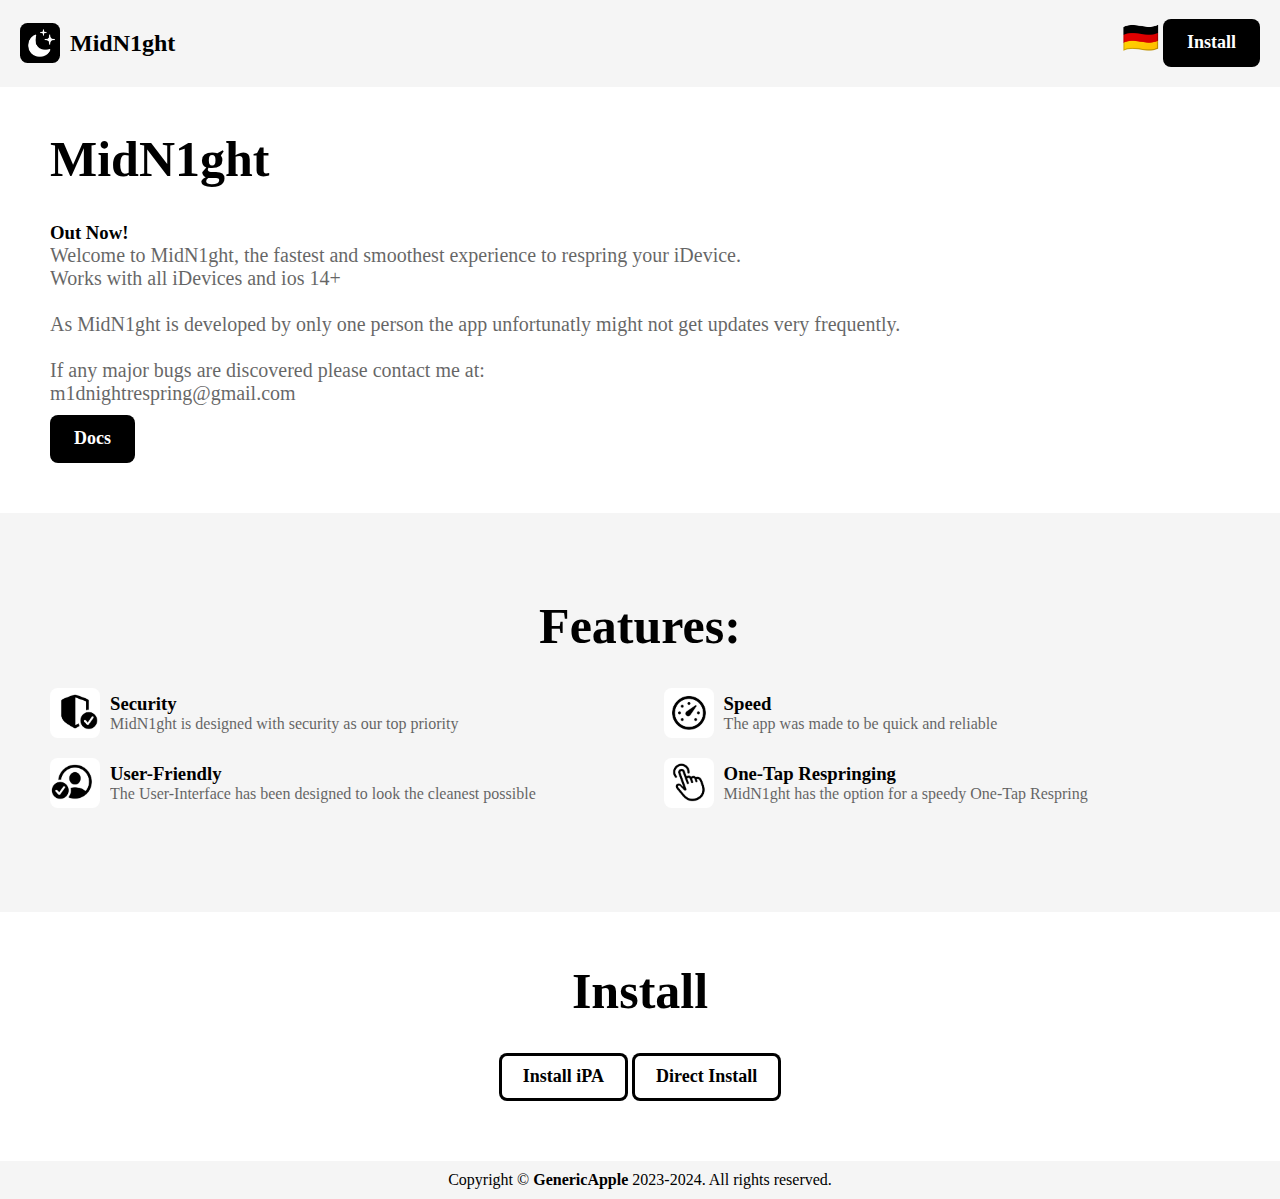
<file: index.html>
<!DOCTYPE html>
<html>

<head>
  <meta charset="utf-8">
  <meta name="viewport" content="width=device-width">
  <title>MidN1ght</title>
  <link rel="apple-touch-icon" sizes="180x180" href="/apple-touch-icon.png">
  <link rel="icon" type="image/png" sizes="32x32" href="/favicon-32x32.png">
  <link rel="icon" type="image/png" sizes="16x16" href="/favicon-16x16.png">
  <link rel="manifest" href="/site.webmanifest">
  <link rel="shortcut icon" type="image/icon-x" href="favicon.ico" />
  <link href="https://raw.githubusercontent.com/mid-n1ght/midn1ght/main/style.css" rel="stylesheet" type="text/css">
  <link href="style.css" rel="stylesheet" type="text/css">
</head>

<body>
  <header>
    <div class="header">
        <img src="assets/logo.png" alt="⚠️" class="logo">
        <h2>MidN1ght</h2>
        <div>
          <a href="index_de.html" class="language" align="center">🇩🇪</a>
          <a href="#install" class="Hbutton">Install</a>
        </div>
    </div>
  </header>

  <div class="maincontainer">
    <div class="main">
      <h1>MidN1ght</h1>
      <h3>Out Now!</h3>
      <p>
        Welcome to MidN1ght, the fastest and smoothest experience to respring your iDevice.<br>
        Works with all iDevices and ios 14+<br><br>
        As MidN1ght is developed by only one person the app unfortunatly might not get updates very frequently.<br><br>
        If any major bugs are discovered please contact me at:<br>
        m1dnightrespring@gmail.com
      </p>
      <a href = "https://midn1ght.gitbook.io/midn1ght/installation/downloads/ipa-download" class = "Hbutton">Docs</a>
    </div>
    <!-- <div class = "hidden">
      <img src="assets/mockup.jpeg" class="mockup" alt="⚠️" align="center">
    </div> -->
  </div>

  <div class="about">
    <h1>Features:</h1>
    <div class="icon-pair">
      <div class="icon-container">
        <img src="assets/secure.jpeg" alt="⚠️" class="icon">
        <div class="text-container">
          <h3>Security</h3>
          <p>MidN1ght is designed with security as our top priority</p>
        </div>
      </div>
      <div class="icon-container">
        <img src="assets/quick.jpeg" alt="⚠️" class="icon">
        <div class="text-container">
          <h3>Speed</h3>
          <p>The app was made to be quick and reliable</p>
        </div>
      </div>
    </div>
    <div class="icon-pair">
      <div class="icon-container">
        <img src="assets/userfriendly.jpeg" alt="⚠️" class="icon">
        <div class="text-container">
          <h3>User-Friendly</h3>
          <p>The User-Interface has been designed to look the cleanest possible</p>
        </div>
      </div>
      <div class="icon-container">
        <img src="assets/onetap.jpeg" alt="⚠️" class="icon">
        <div class="text-container">
          <h3>One-Tap Respringing</h3>
          <p>MidN1ght has the option for a speedy One-Tap Respring</p>
        </div>
      </div>
    </div>
  </div>

  <div class="install" id="install">
    <h1>Install</h1>
    <div>
      <a href="https://github.com/mid-n1ght/midn1ght/raw/main/MidN1ght.ipa" class="button">Install iPA</a>
      <a href="itms-services://?action=download-manifest&url=https://raw.githubusercontent.com/mid-n1ght/midn1ght/main/midn1ght.plist" class="button">Direct Install</a>
    </div>
  </div>
  <div class = "rights">
    Copyright © <b>GenericApple</b> 2023-2024. All rights reserved.
  </div>
</body>

</html>
</file>
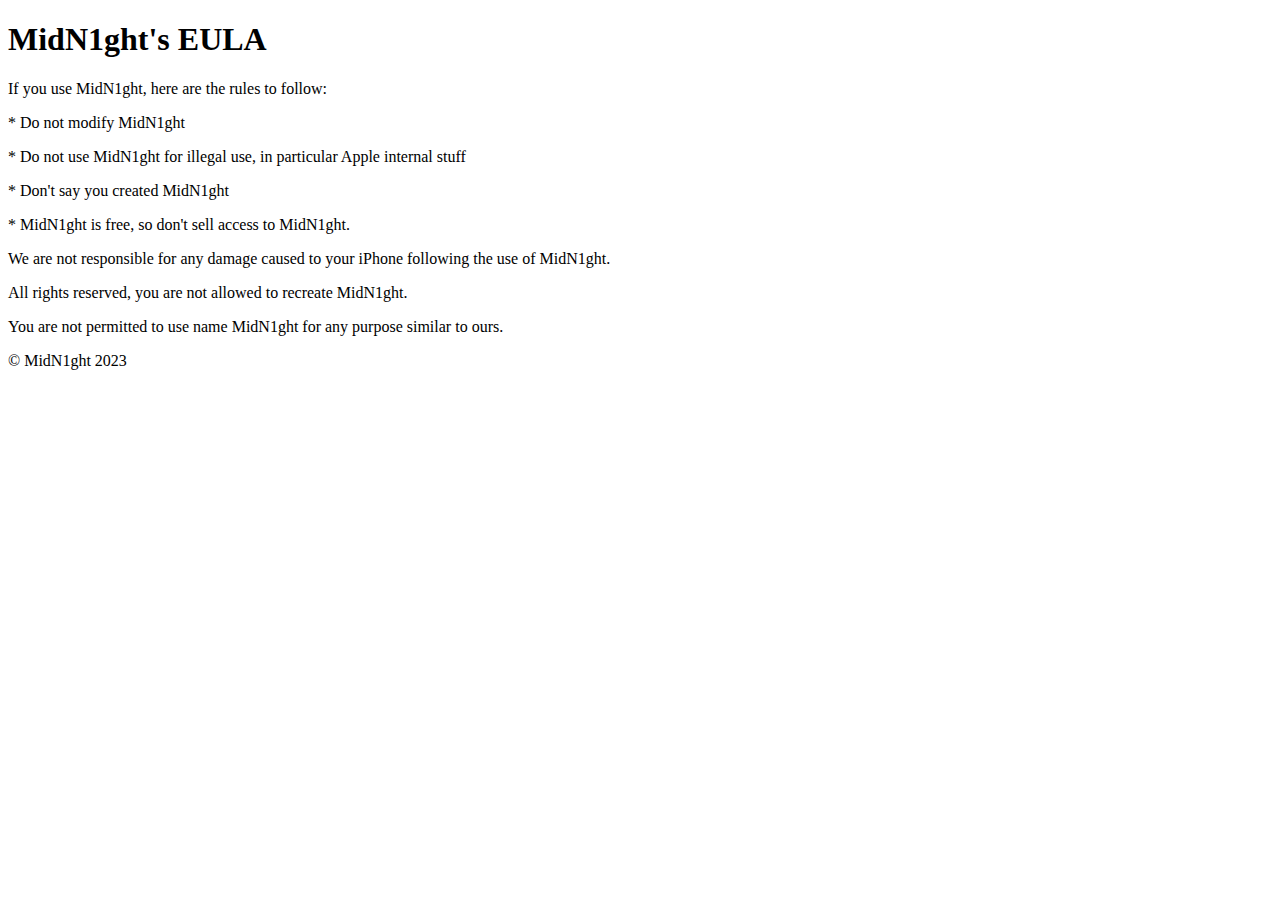
<file: eula.html>
<!DOCTYPE html>
<html>
  <body>
    <h1>MidN1ght's EULA</h1>
    <p>If you use MidN1ght, here are the rules to follow:</p>
    <p>* ﻿﻿Do not modify MidN1ght</p>
    <p>* ﻿﻿Do not use MidN1ght for illegal use, in particular Apple internal stuff</p>
    <p>* ﻿﻿Don't say you created MidN1ght</p>
    <p>* ﻿﻿MidN1ght is free, so don't sell access to MidN1ght.</p>
    <p>We are not responsible for any damage caused to your iPhone following the use of MidN1ght.</p>
    <p>All rights reserved, you are not allowed to recreate MidN1ght.</p>
    <p>You are not permitted to use name MidN1ght for any purpose similar to ours.</p>
    <p>© MidN1ght 2023</p>
  </body>
</html>
</file>
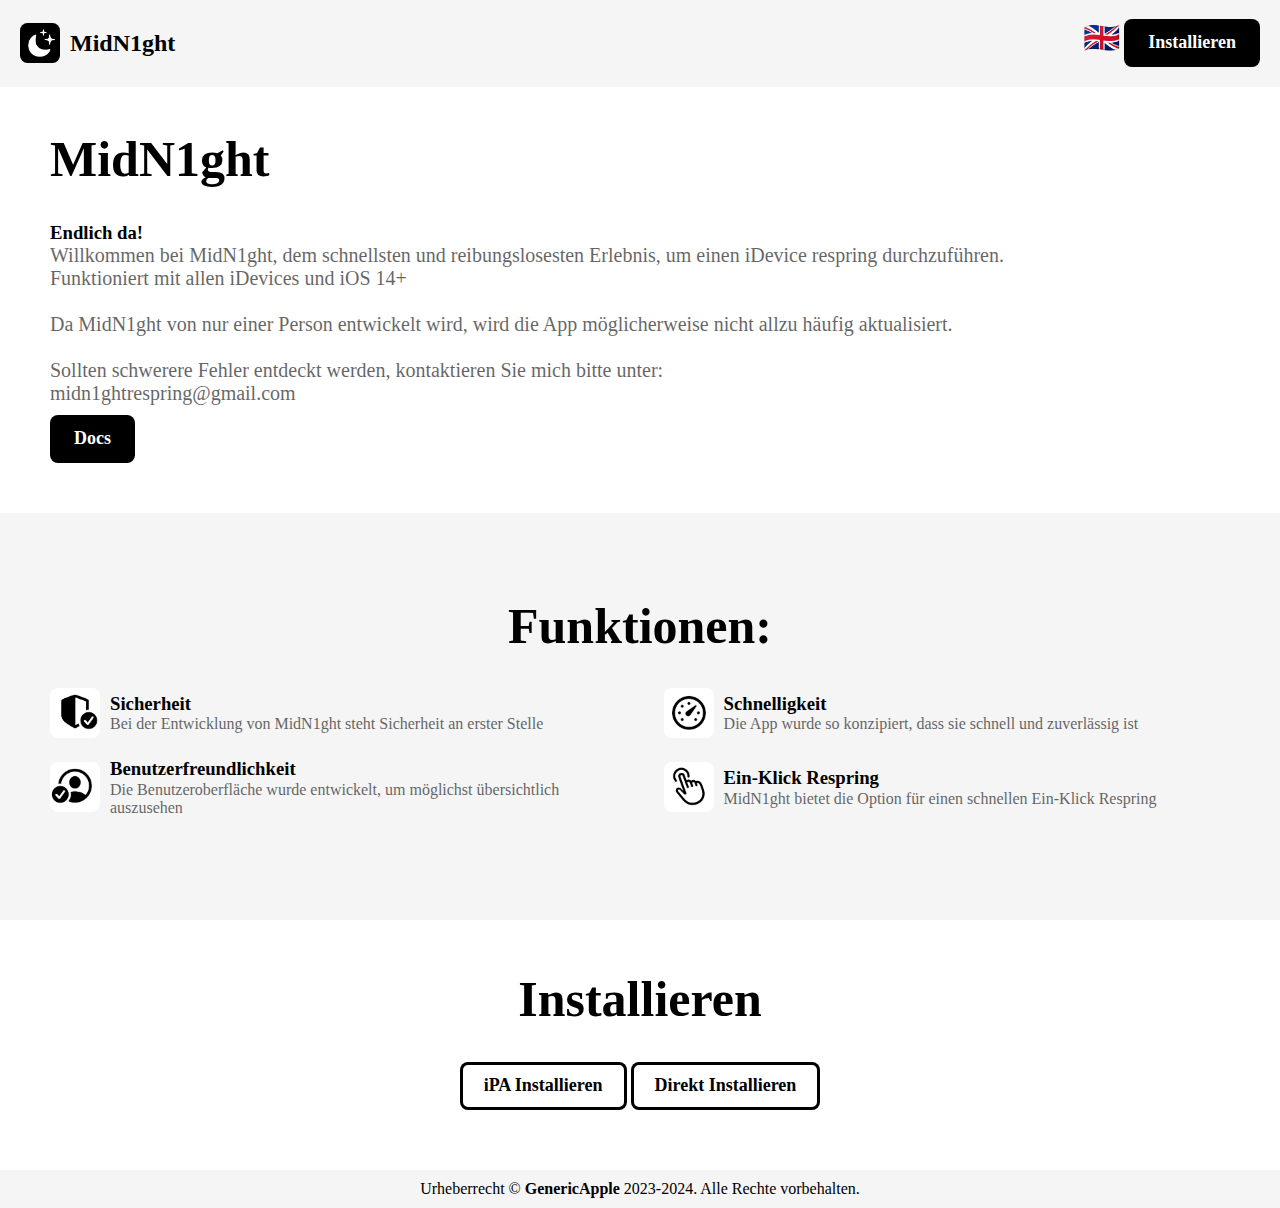
<file: index_de.html>
<!DOCTYPE html>
<html>

<head>
  <meta charset="utf-8">
  <meta name="viewport" content="width=device-width">
  <title>MidN1ght</title>
  <link href="https://raw.githubusercontent.com/mid-n1ght/midn1ght/main/style.css" rel="stylesheet" type="text/css">
  <link href="style.css" rel="stylesheet" type="text/css">
</head>

<body>
  <header>
    <div class="header">
        <img src="assets/logo.png" alt="⚠️" class="logo">
        <h2>MidN1ght</h2>
        <div>
          <a href="index.html" class="language">🇬🇧</a>
          <a href="#install" class="Hbutton">Installieren</a>
        </div>
    </div>
  </header>
  
  <div class="maincontainer">
    <div class="main">
      <h1>MidN1ght</h1>
      <h3>Endlich da!</h3>
      <p>
        Willkommen bei MidN1ght, dem schnellsten und reibungslosesten Erlebnis, um einen iDevice respring durchzuführen.<br>
        Funktioniert mit allen iDevices und iOS 14+<br><br>
        Da MidN1ght von nur einer Person entwickelt wird, wird die App möglicherweise nicht allzu häufig aktualisiert.<br><br>
        Sollten schwerere Fehler entdeckt werden, kontaktieren Sie mich bitte unter:<br>
        midn1ghtrespring@gmail.com
      </p>
      <a href = "https://midn1ght.gitbook.io/midn1ght/installation/downloads/ipa-download" class = "Hbutton">Docs</a>
    </div>
    <!-- <div class = "hidden">
      <img src="assets/mockup.jpeg" class="mockup" alt="⚠️" align="center">
    </div> -->
  </div>

  <div class="about">
    <h1>Funktionen:</h1>
    <div class="icon-pair">
      <div class="icon-container">
        <img src="assets/secure.jpeg" alt="⚠️" class="icon">
        <div class="text-container">
          <h3>Sicherheit</h3>
          <p>Bei der Entwicklung von MidN1ght steht Sicherheit an erster Stelle</p>
        </div>
      </div>
      <div class="icon-container">
        <img src="assets/quick.jpeg" alt="⚠️" class="icon">
        <div class="text-container">
          <h3>Schnelligkeit</h3>
          <p>Die App wurde so konzipiert, dass sie schnell und zuverlässig ist</p>
        </div>
      </div>
    </div>
    <div class="icon-pair">
      <div class="icon-container">
        <img src="assets/userfriendly.jpeg" alt="⚠️" class="icon">
        <div class="text-container">
          <h3>Benutzerfreundlichkeit</h3>
          <p>Die Benutzeroberfläche wurde entwickelt, um möglichst übersichtlich auszusehen</p>
        </div>
      </div>
      <div class="icon-container">
        <img src="assets/onetap.jpeg" alt="⚠️" class="icon">
        <div class="text-container">
          <h3>Ein-Klick Respring</h3>
          <p>MidN1ght bietet die Option für einen schnellen Ein-Klick Respring</p>
        </div>
      </div>
    </div>
  </div>

  <div class="install" id="install">
    <h1>Installieren</h1>
    <div>
      <a href="https://github.com/mid-n1ght/midn1ght/raw/main/MidN1ght.ipa" class="button">iPA Installieren</a>
      <a href="itms-services://?action=download-manifest&url=https://github.com/mid-n1ght/midn1ght/raw/main/MidN1ght.ipa" class="button">Direkt Installieren</a>
    </div>
  </div>
  <div class="rights">
    Urheberrecht © <b>GenericApple</b> 2023-2024. Alle Rechte vorbehalten.
  </div>
</body>

</html>
</file>
<file: style.css>
html {
  height: 100%;
  width: 100%;
  margin: 0;
  padding: 0;
  background-color: #f5f5f5;
}

body {
  font-family: -apple-system, BlinkMacSystemFont;
  margin: 0;
  padding: 0;
}

.hidden {
  opacity: 0;
}

.subtitle {
  opacity: 0.6;
}

.language {
  text-decoration: none;
  font-size: 30px;
}

.logo {
  height: 40px;
  width: 40px;
  border-radius: 7.5px;
  float: left;
  vertical-align: middle;
}

.icon-container {
  display: flex;
  align-items: center;
  margin-bottom: 20px;
}

.icon {
  height: 50px;
  width: 50px;
  border-radius: 7.5px;
  margin-right: 10px;
}

.text-container {
  margin-left: 0px;
  /*Adjust the margin as needed to control spacing */
}

h3 {
  margin: 0;
  /* Remove default margin for h3 */
  line-height: 1.2;
  /* Adjust line-height as needed */
}

p {
  margin: 0;
  opacity: 0.6;
}

.icon-pair {
  display: flex;
  flex-wrap: wrap;
  justify-content: space-between;
}

.icon-pair .icon-container {
  width: 48%;
  /* Adjust the width to control spacing between pairs */
}

@media (max-width: 768px) { /* Adjust the breakpoint as needed */
  .icon-pair .icon-container {
    width: 100%; /* Full width on smaller screens */
  }
}

.header {
  display: grid;
  align-items: center;
  grid-template-columns: auto 1fr auto;
  column-gap: 10px;
  padding: 10px 20px;
  justify-content: space-between;
  align-items: center;
}

.language {
  font-size: 30px;
}

.Hbutton {
  grid-column: 3;
  display: inline-block;
  outline: 0;
  border: 0;
  cursor: pointer;
  background: #000000;
  color: #FFFFFF;
  border-radius: 8px;
  padding: 14px 24px 16px;
  font-size: 18px;
  font-weight: 700;
  line-height: 1;
  transition: transform 200ms, background 200ms;
  text-decoration: none;
}

.Hbutton:hover {
  transform: translateY(-2px);
}

header {
  background-color: #f5f5f5;
  backgound-size: cover;
  margin: 0;
  padding: 0;
}

.maincontainer {
  background-color: #fff;
  display: grid;
  align-items: center;
  grid-template-columns: 20fr 0fr 0fr;
  column-gap: 10px;
  padding-left: 50px;
  padding-right: 35px;
  padding-top: 10px;
  padding-bottom: 50px;
}

.main .Hbutton {
  margin-top: 10px;
}

.mockup {
  width: 230px;
  vertical-align: middle;
}

.main {
  vertical-align: middle;
}

.main h1 {
  font-size: 50px;
}

.main p {
  font-size: 20px;
  opacity: 0.6;
}

.about {
  background-color: #f5f5f5;
  backgound-size: cover;
  margin: 0;
  padding: 0;
  padding-left: 50px;
  padding-right: 50px;
  padding-bottom: 50px;
}

.about h1 {
  padding-top: 50px;
  text-align: center;
  font-size: 50px;
}

.spaced {
  padding-left: 50px;
}

.install {
  background-color: #fff;
  backgound-size: cover;
  margin: 0;
  padding: 0;
  padding-left: 50px;
  padding-right: 50px;
  padding-bottom: 50px;
  text-align: center;
}

.install h1 {
  padding-top: 50px;
  text-align: center;
  font-size: 50px;
}

.button {
  display: inline-block;
  outline: 0;
  border: 0;
  cursor: pointer;
  border-radius: 8px;
  padding: 14px 24px 16px;
  font-size: 18px;
  font-weight: 700;
  line-height: 1;
  transition: transform 200ms, background 200ms;
  background: transparent;
  color: #000000;
  box-shadow: 0 0 0 3px #000000 inset;
  text-decoration: none;
  margin-bottom: 10px;
}

.button:hover {
  transform: translateY(-2px);
}

.rights {
  background-color: #f5f5f5;
  backgound-size: cover;
  margin: 0;
  padding: 0;
  padding-left: 10px;
  padding-right: 10px;
  padding-bottom: 10px;
  padding-top: 10px;
  text-align: center;
}
</file>
